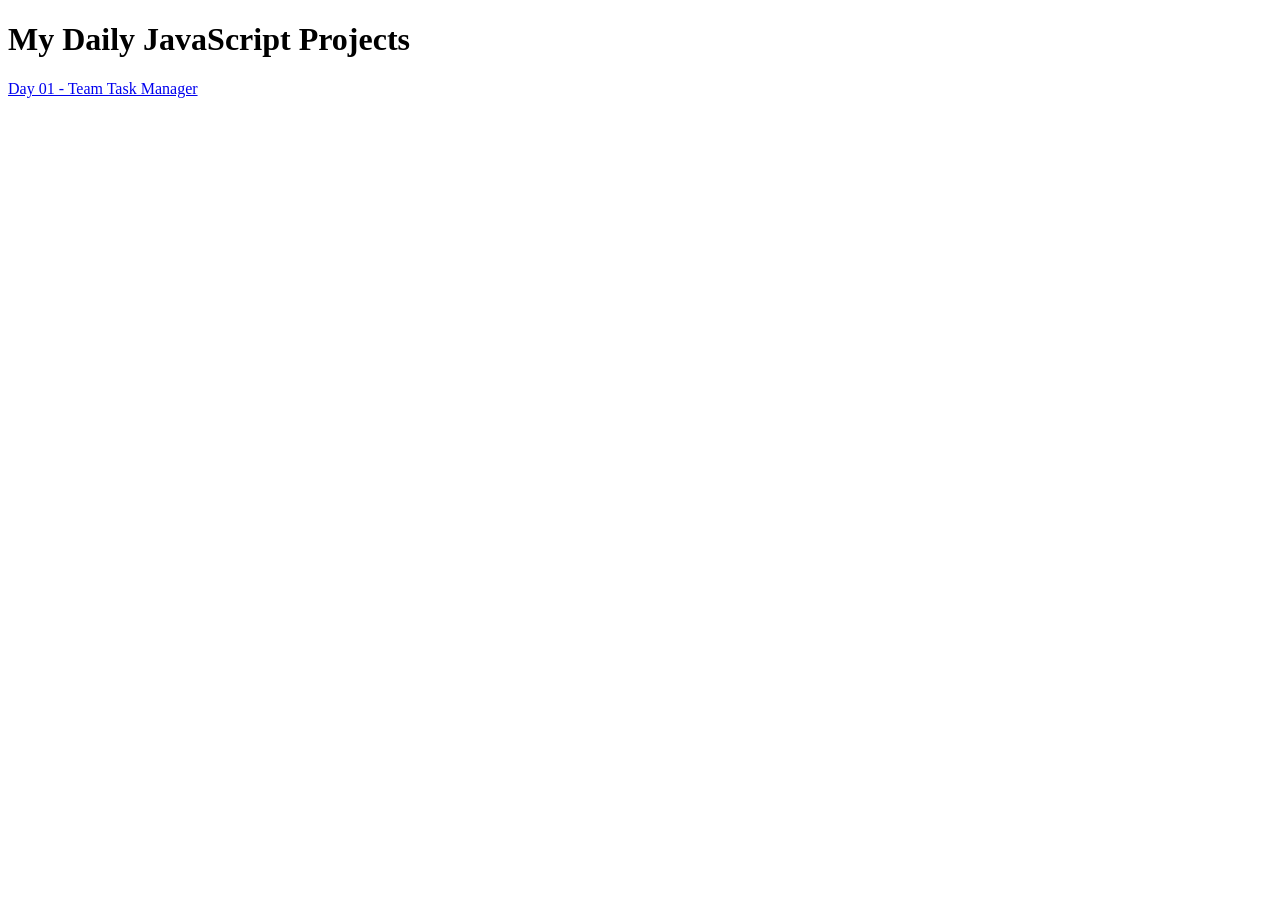
<file: index.html>
<!DOCTYPE html>
<html lang="en">
<head>
    <meta charset="UTF-8">
    <meta name="viewport" content="width=device-width, initial-scale=1.0">
    <title>My Daily JavaScript Projects</title>
</head>

<body>

    <h1>My Daily JavaScript Projects</h1>

    <a href="day-01/index.html">Day 01 - Team Task Manager</a>

</body>
</html>
</file>
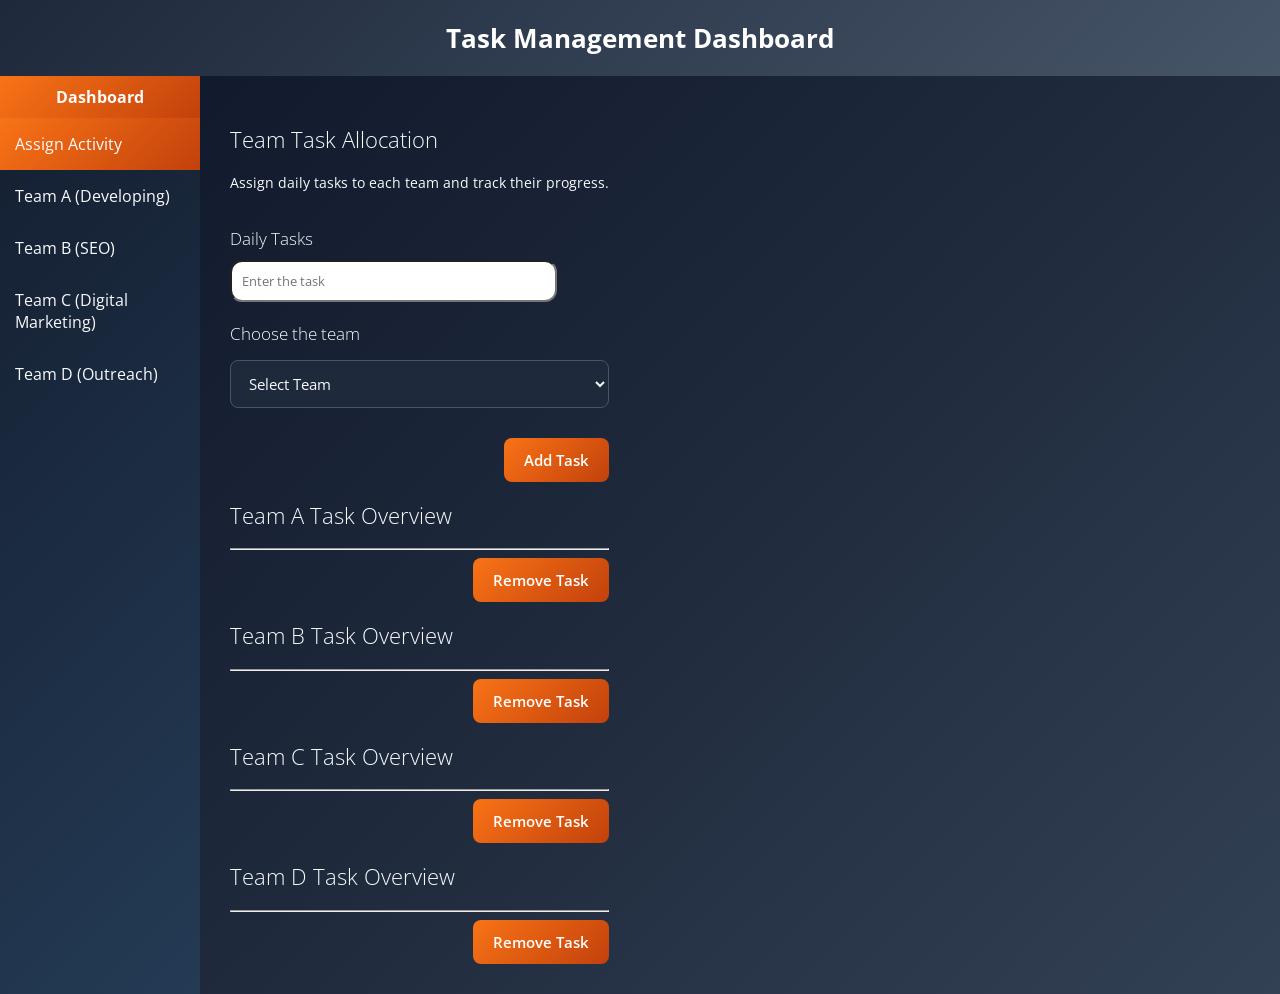
<file: day-01/index.html>
<!DOCTYPE html>
<html>

<head>
    <title>To-do List Platform do dynamically</title>
    <script src="task.js" defer></script>
    <link rel="stylesheet" href="task.css">
</head>

<body>
    <h1 class="main-heading">Task Management Dashboard</h1>
    <div class="main-container">
        <div class="sub-containerone">
            <h2 class="subone-heading">Dashboard</h2>
            <ul class="sub-ul">
                <li class="sub-li" id="assignActivity">Assign Activity</li>
                <li class="sub-li" id="teamAlist">Team A (Developing)</li>
                <li class="sub-li" id="teamBlist">Team B (SEO)</li>
                <li class="sub-li" id="teamClist">Team C (Digital Marketing)</li>
                <li class="sub-li" id="teamDlist">Team D (Outreach)</li>
            </ul>
        </div>
        <div class="sub-containertwo" id="subcontainerTwo">
            <div id="sectionassign" class="section">
                <h2 class="subtwo-heading">Team Task Allocation</h2>
                <p class="subtwo-subheading">Assign daily tasks to each team and track their progress.</p>
                <label class="subtwo-label">Daily Tasks</label>
                <input type="text" id="inputElement" placeholder="Enter the task" class="subtwo-text" />
                <label class="subtwo-label">Choose the team</label>
                <select id="team" class="team-select">
                    <option value="">Select Team</option>
                    <option value="teamA">Team A</option>
                    <option value="teamB">Team B</option>
                    <option value="teamC">Team C</option>
                    <option value="teamD">Team D</option>
                </select>
                <button class="assign-btn" id="assignTask">Add Task</button>
            </div>
        </div>
    </div>
</body>

</html>
</file>
<file: day-01/task.css>
@import url('https://fonts.googleapis.com/css2?family=Bree+Serif&family=Caveat:wght@400;700&family=Lobster&family=Monoton&family=Open+Sans:ital,wght@0,400;0,700;1,400;1,700&family=Playfair+Display+SC:ital,wght@0,400;0,700;1,700&family=Playfair+Display:ital,wght@0,400;0,700;1,700&family=Roboto:ital,wght@0,400;0,700;1,400;1,700&family=Source+Sans+Pro:ital,wght@0,400;0,700;1,700&family=Work+Sans:ital,wght@0,400;0,700;1,700&display=swap');

/* Total Body Designs */

body {
    margin: 0;
}

/* Universal Selector for Whole Project */

* {
    font-family: Open Sans;
}

/* Main Body Styles */
.main-heading {
    text-align: center;
    font-size: 26px;
    background: linear-gradient(135deg, #1e293b, #475569);
    color: #ffffff;
    padding: 20px;
    margin: 0;
}

.main-container {
    display: flex;
    flex-direction: row;
    background: linear-gradient(135deg, #0f172a, #1e293b, #334155);
    min-height: 100vh;
}

/* Left Container Styles */

.sub-containerone {
    display: flex;
    flex-direction: column;
    background: linear-gradient(135deg, #141e30, #243b55);
    max-width: 200px;
}

.subone-heading {
    color: #f8fafc;
    font-size: 16px;
    text-align: center;
    padding: 10px;
    margin: 0;
    background: linear-gradient(135deg, #F97316, #C2410C);
}

.sub-ul {
    list-style-type: none;
    color: #f8fafc;
    margin: 0;
    padding-left: 0;
}

.sub-li {
    padding: 15px;
    text-align: left;
}

.sub-li:hover {
    background: linear-gradient(135deg, #F97316, #C2410C);
}

.sub-li.active {
    background: linear-gradient(135deg, #F97316, #C2410C);
}


/* Right Side Container Styles */

.sub-containertwo {
    display: flex;
    flex-direction: column;
    padding: 30px;
}

.section {
    display: none;
}

.subtwo-heading {
    color: #f8fafc;
    font-size: 22px;
    font-weight: 300;
}

.subtwo-subheading {
    color: #f8fafc;
    font-size: 14px;
    margin-bottom: 35px;
}

.subtwo-text {
    border-radius: 12px;
    padding: 10px;
    width: 80%;
    margin-top: 10px;
    margin-bottom: 20px;
    display: block;
}

.subtwo-label {
    color: #f8fafc;
    font-size: 17px;
    font-weight: 300;
}

.team-select {
    width: 100%;
    padding: 12px 14px;
    border: 1px solid #475569;
    border-radius: 8px;
    background: #1e293b;
    color: #F8FAFC;
    font-size: 15px;
    outline: none;
    cursor: pointer;
    margin-bottom: 30px;
    margin-top: 15px;
}

.team-select:focus {
    border-color: #F97316;
    box-shadow: 0 0 0 2px rgba(249, 115, 22, 0.2);
}

.team-select option {
    background: #1e293b;
    color: #F8FAFC;
}

.assign-btn {
    padding: 12px 20px;
    border: none;
    border-radius: 8px;
    background: linear-gradient(135deg, #F97316, #C2410C);
    color: #FFFFFF;
    font-size: 15px;
    font-weight: 600;
    cursor: pointer;
    transition: 0.3s ease;
    float: right;
}

.assign-btn:hover {
    background: linear-gradient(135deg, #FB923C, #EA580C);
    transform: translateY(-2px);
    box-shadow: 0 6px 15px rgba(249, 115, 22, 0.25);
}

.assign-btn:active {
    transform: translateY(0);
}

.team-list {
    width: 100%;
    box-sizing: border-box;
}

.subtwo-ul {
    list-style-type: none;
    margin: 0;
    padding: 0;
}

.subtwo-li {
    padding: 15px;
    margin-bottom: 15px;
    background-color: #ffffff;
    border-radius: 12px;
    border-left: 5px solid #F97316;
}
</file>
